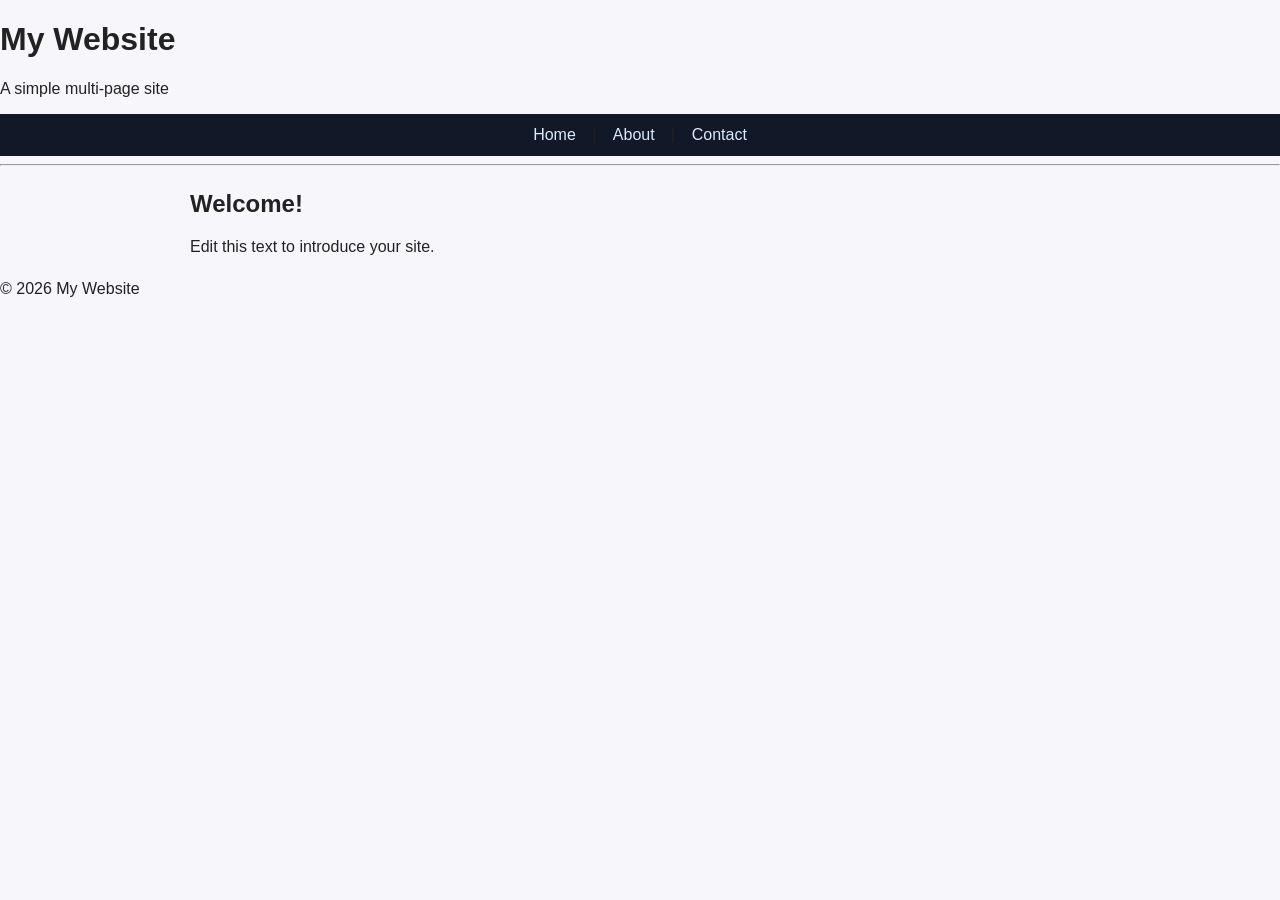
<file: index.html>
<!DOCTYPE html>
<html lang="en">
    <head>
        <link rel="stylesheet" href="style.css">
        <meta charset="UTF-8">
        <meta name="viewport" content="width=device-width, initial-scale=1.0">
        <title>Home</title>
    </head>
    <body>
        <header>
            <h1>My Website</h1>
            <p>A simple multi-page site</p>
        </header>
        <nav>
            <a href="index.html">Home</a> |
            <a href="about.html">About</a> |
            <a href="contact.html">Contact</a>
        </nav>
        <hr>
        <main>
            <h2>Welcome!</h2>
            <p>Edit this text to introduce your site.</p>
        </main>
        <footer>
            <p>&copy; 2026 My Website</p>
        </footer>
    </body>
</html>
</file>
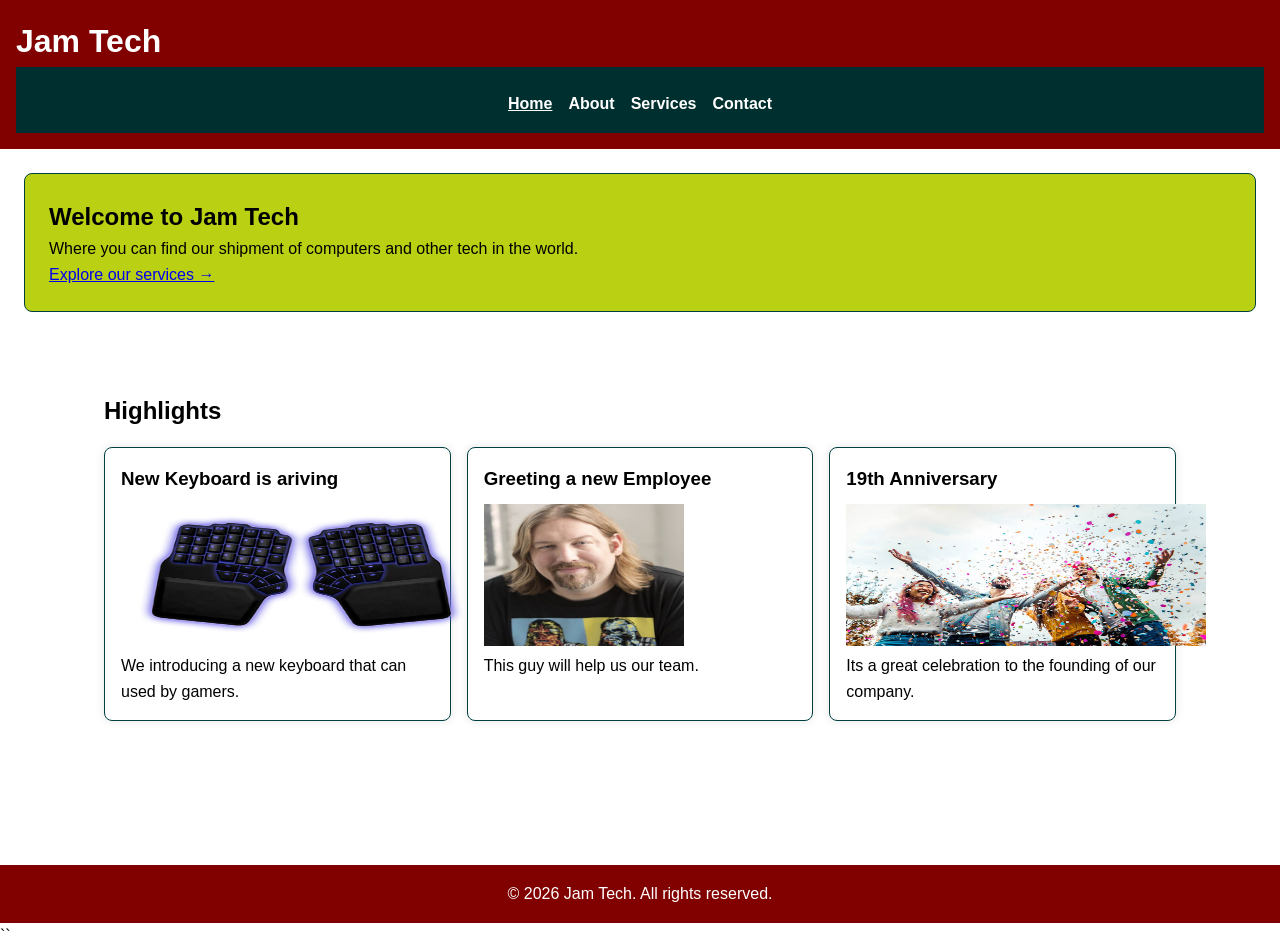
<file: Lab M2/index.html>
<!DOCTYPE html>
<html lang="en">
<head>
  <link rel="stylesheet" href="assets/css/style.css">
  <meta charset="UTF-8" />
  <meta name="viewport" content="width=device-width, initial-scale=1" />
  <meta name="description" content="Home page of Your Website" />
  <title>Jam Tech — Home</title>
  <style>
    /* Minimal styling so you can see structure clearly */
    body { font-family: Arial, sans-serif; line-height: 1.6; margin: 0; }
    header, footer { background:	#810000; color:#fff; padding: 16px; }
    nav ul { display:flex; gap:16px; list-style:none; padding:0; margin:8px 0 0; }
    nav a { color:#fff; text-decoration:none; }
    nav a[aria-current="page"] { text-decoration: underline; font-weight: 700; }
    main { padding: 24px; }
    .hero { background:				#bad012; padding:24px; border:1px solid 		#003f3f; border-radius:8px; }
    .grid { display:grid; gap:16px; grid-template-columns: repeat(auto-fit, minmax(220px, 1fr)); margin-top:16px; }
    .card { border:1px solid #003f3f; border-radius:8px; padding:16px; background:#fff; }
  </style>
</head>
<body>
  <header>
    <h1>Jam Tech</h1>
    <nav aria-label="Main navigation">
      <ul>
        <li><a href="index.html" aria-current="page">Home</a></li>
        <li><a href="about.html">About</a></li>
        <li><a href="services.html">Services</a></li>
        <li><a href="contact.html">Contact</a></li>
      </ul>
    </nav>
  </header>

  <main>
    <section class="hero">
      <h2>Welcome to Jam Tech</h2>
      <p>Where you can find our shipment of computers and other tech in the world.</p>
      <p><a href="services.html">Explore our services →</a></p>
    </section>

    <section>
      <h2>Highlights</h2>
      <div class="grid">
        <article class="card">
          <h3>New Keyboard is ariving</h3>
          <img src="assets/images/New Keyboard.webp" alt="alternativetext.com" width="360" height="142">
          <p>We introducing a new keyboard that can used by gamers.</p>
        </article>
        <article class="card">
          <h3>Greeting a new Employee</h3>
          <img src="assets/images/Employee.jfif" alt="alternativetext.com" width="200" height="142">
          <p>This guy will help us our team.</p>
        </article>
        <article class="card">
          <h3>19th Anniversary</h3>
          <img src="assets/images/yayya.jpg" alt="alternativetext.com" width="360" height="142">
          <p>Its a great celebration to the founding of our company.</p>
        </article>
      </div>
    </section>
  </main>

  <footer>
    <p>© <span id="year"></span> Jam Tech. All rights reserved.</p>
  </footer>

  <script>
    // Auto-update footer year
    document.getElementById('year').textContent = new Date().getFullYear();
  </script>
</body>
</html>
``
</file>
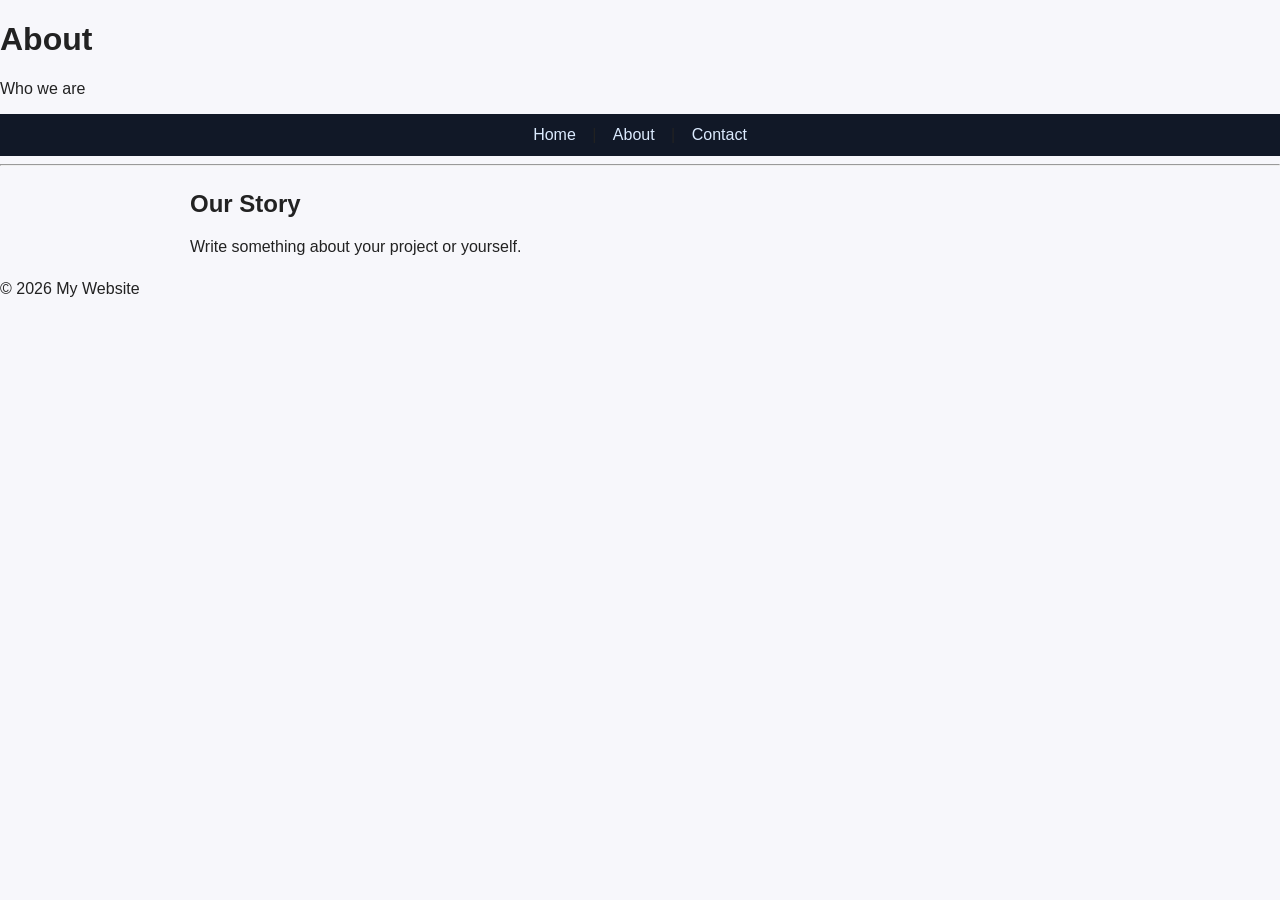
<file: about.html>
<!DOCTYPE html>
<html lang="en">
    <head>
        <link rel="stylesheet" href="style.css">
        <meta charset="UTF-8">
        <meta name="viewport" content="width=device-width, initial-scale=1.0">
        <title>About</title>
    </head>
    <body>
        <header>
            <h1>About</h1>
            <P>Who we are</P>
        </header>
        <nav>
            <a href="index.html">Home</a> |
            <a href="about.html">About</a> |
            <a href="contact.html">Contact</a>
        </nav>
        <hr>
        <main>
            <h2>Our Story</h2>
            <p>Write something about your project or yourself.</p>
        </main>
        <footer>
            <p>&copy; 2026 My Website</p>
        </footer>
    </body>
</html>
</file>
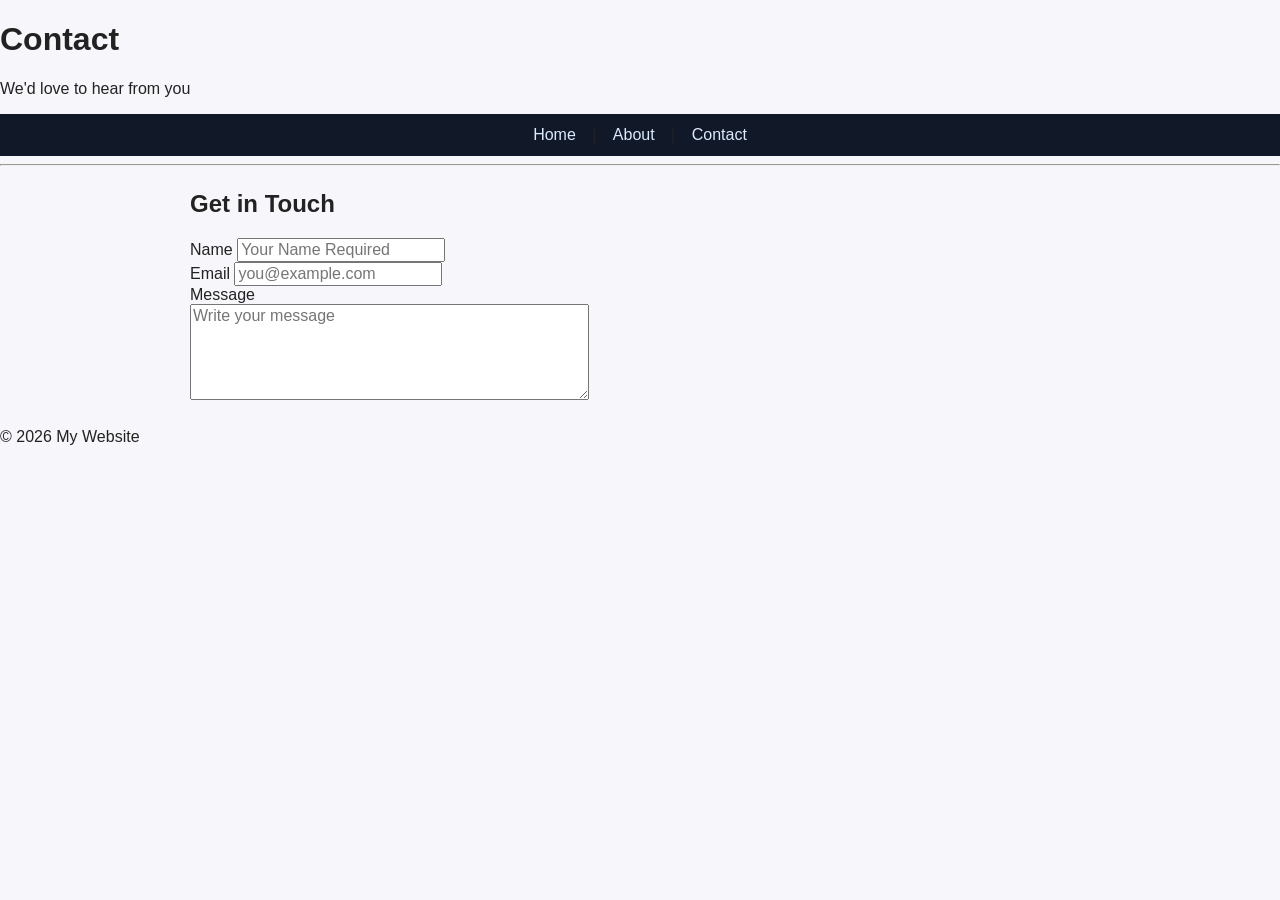
<file: contact.html>
<!DOCTYPE html>
<html lang="en">
    <head>
        <link rel="stylesheet" href="style.css">
        <meta charset="UTF-8">
        <meta name="viewport" content="width=device-width, initial-scale=1.0">
        <title>About</title>
    </head>
    <body>
        <header>
            <h1>Contact</h1>
            <P>We'd love to hear from you</P>
        </header>
        <nav>
            <a href="index.html">Home</a> |
            <a href="about.html">About</a> |
            <a href="contact.html">Contact</a>
        </nav>
        <hr>
        <main>
            <h2>Get in Touch</h2>
            <form action="#" method="post?">
                <label for="name">Name</label>
                <input id="name" name="name" type="text" placeholder="Your Name Required">
                <br>
                <label for="email">Email</label>
                <input id="email" name="email" type="email" placeholder="you@example.com" required>
                <br>
                <label for="message">Message</label>
                <br>
                <textarea id="message" name="message" rows="5" cols="40" placeholder="Write your message" required></textarea>
            </form>
        </main>
        <footer>
            <p>&copy; 2026 My Website</p>
        </footer>
    </body>
</html>
</file>
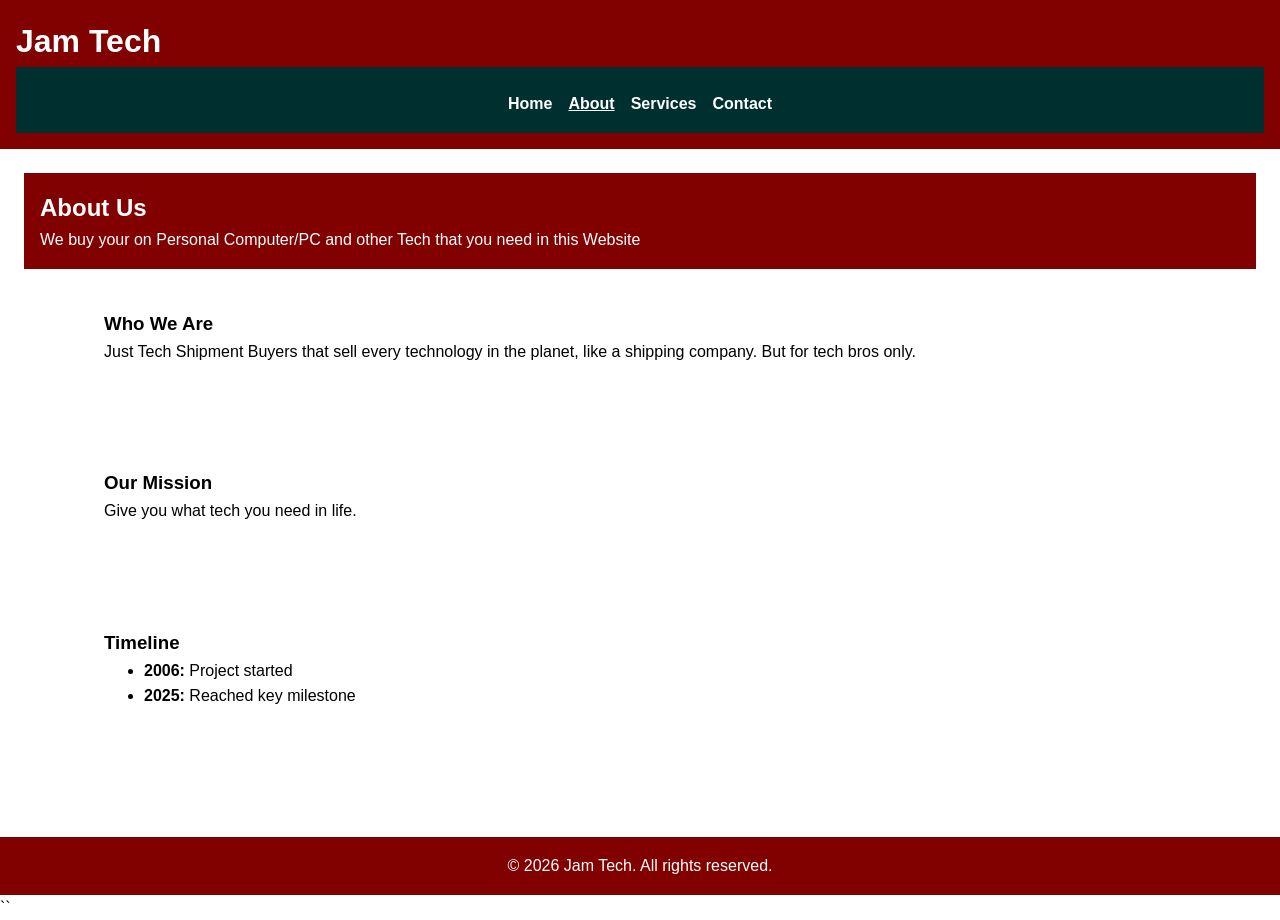
<file: Lab M2/about.html>
<!DOCTYPE html>
<html lang="en">
<head>
  <link rel="stylesheet" href="assets/css/style.css">
  <meta charset="UTF-8" />
  <meta name="viewport" content="width=device-width, initial-scale=1" />
  <meta name="description" content="About page of Your Website" />
  <title>Jam Tech — About</title>
  <style>
    body { font-family: Arial, sans-serif; line-height: 1.6; margin: 0; }
    header, footer { background:	#810000; color:#fff; padding: 16px; }
    nav ul { display:flex; gap:16px; list-style:none; padding:0; margin:8px 0 0; }
    nav a { color:#fff; text-decoration:none; }
    nav a[aria-current="page"] { text-decoration: underline; font-weight: 700; }
    main { padding: 24px; }
    section { margin-bottom: 24px; }
  </style>
</head>
<body>
  <header>
    <h1>Jam Tech</h1>
    <nav aria-label="Main navigation">
      <ul>
        <li><a href="index.html">Home</a></li>
        <li><a href="about.html" aria-current="page">About</a></li>
        <li><a href="services.html">Services</a></li>
        <li><a href="contact.html">Contact</a></li>
      </ul>
    </nav>
  </header>

  <main>
    <header>
      <h2>About Us</h2>
      <p>We buy your on Personal Computer/PC and other Tech that you need in this Website</p>
    </header>

    <section>
      <h3>Who We Are</h3>
      <p>Just Tech Shipment Buyers that sell every technology in the planet, like a shipping company. But for tech bros only.</p>
    </section>

    <section>
      <h3>Our Mission</h3>
      <p>Give you what tech you need in life.</p>
    </section>

    <section>
      <h3>Timeline</h3>
      <ul>
        <li><strong>2006:</strong> Project started</li>
        <li><strong>2025:</strong> Reached key milestone</li>
      </ul>
    </section>
  </main>

  <footer>
    <p>© <span id="year"></span> Jam Tech. All rights reserved.</p>
  </footer>
  <script>document.getElementById('year').textContent = new Date().getFullYear();</script>
</body>
</html>
``
</file>
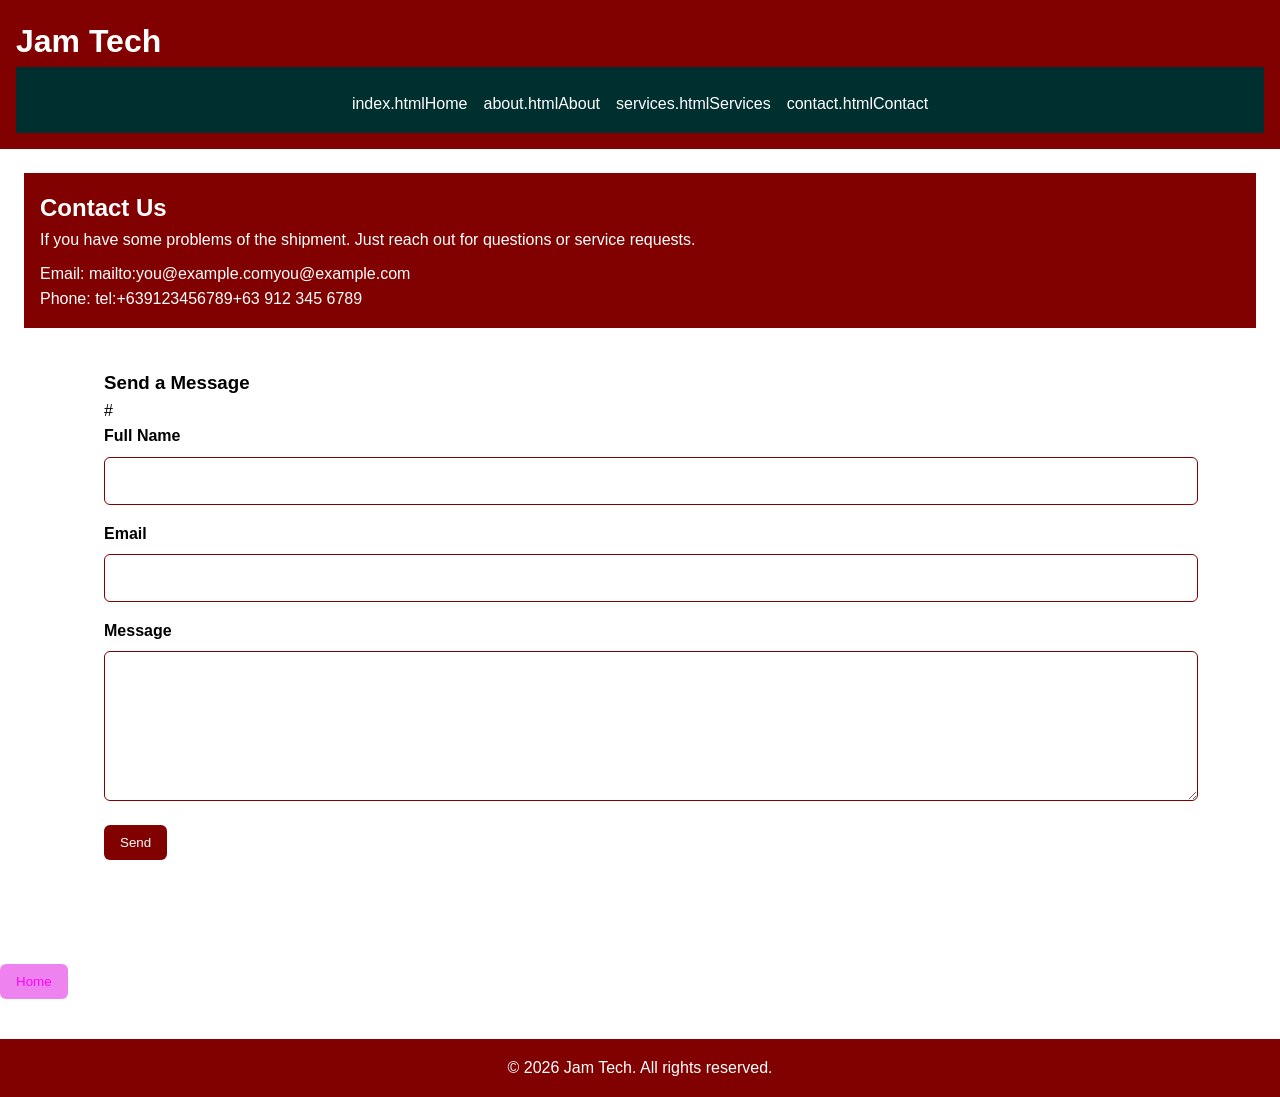
<file: Lab M2/contact.html>
<!DOCTYPE html>
<html lang="en">
<head>
  <link rel="stylesheet" href="assets/css/style.css">
  <meta charset="UTF-8" />
  <meta name="viewport" content="width=device-width, initial-scale=1" />
  <meta name="description" content="Contact page of Your Website" />
  <title>Jam Tech — Contact</title>
  <style>
    body { font-family: Arial, sans-serif; line-height: 1.6; margin: 0; }
    header, footer { background:#810000; color:#fff; padding: 16px; }
    nav ul { display:flex; gap:16px; list-style:none; padding:0; margin:8px 0 0; }
    nav a { color:#fff; text-decoration:none; }
    nav a[aria-current="page"] { text-decoration: underline; font-weight: 700; }
    main { padding: 24px; }
    form { max-width: 560px; margin-top: 16px; }
    label { font-weight: 600; }
    input, textarea { width: 100%; padding: 10px; margin: 8px 0 16px; border:1px solid 		#810000; border-radius:6px; font: inherit; }
    button { background:	#810000; border:none; color:#fff; padding:10px 16px; border-radius:6px; cursor:pointer; }
    button:hover { opacity:.9; }
    .contact-info { margin-top: 8px; }
  </style>
</head>
<body>
  <header>
    <h1>Jam Tech</h1>
    <nav aria-label="Main navigation">
      <ul>
        <li>index.htmlHome</a></li>
        <li>about.htmlAbout</a></li>
        <li>services.htmlServices</a></li>
        <li>contact.htmlContact</a></li>
      </ul>
    </nav>
  </header>

  <main>
    <header>
      <h2>Contact Us</h2>
      <p>If you have some problems of the shipment. Just reach out for questions or service requests.</p>
      <div class="contact-info">
        <p>Email: mailto:you@example.comyou@example.com</a></p>
        <p>Phone: tel:+639123456789+63 912 345 6789</a></p>
      </div>
    </header>

    <section aria-label="Contact form">
      <h3>Send a Message</h3>
      #
        <div>
          <label for="name">Full Name</label><br />
          <input type="text" id="name" name="name" required />
        </div>
        <div>
          <label for="email">Email</label><br />
          <input type="email" id="email" name="email" required />
        </div>
        <div>
          <label for="message">Message</label><br />
          <textarea id="message" name="message" rows="5" required></textarea>
        </div>
        <button type="submit">Send</button>
      </form>
      <!-- Note: Backend processing will be added in later weeks -->
    </section>
  </main>

  <a href="index.html">
    <button style="background-color: violet; color: fuchsia;">Home</button>
  </a>

  <footer>
    <p>© <span id="year"></span> Jam Tech. All rights reserved.</p>
  </footer>
  <script>document.getElementById('year').textContent = new Date().getFullYear();</script>
</body>
</html>
</file>
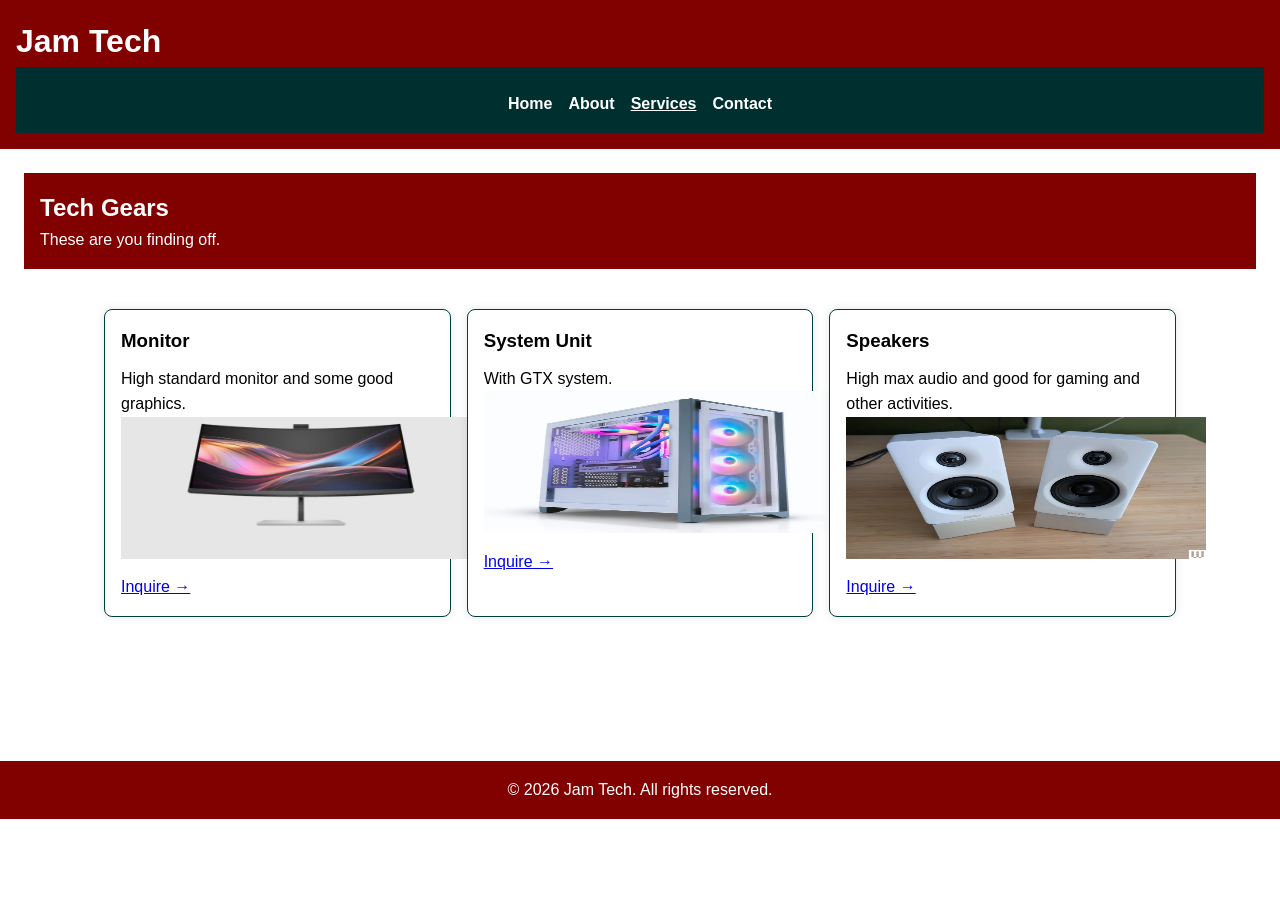
<file: Lab M2/services.html>
<!DOCTYPE html>
<html lang="en">
<head>
  <link rel="stylesheet" href="assets/css/style.css">
  <meta charset="UTF-8" />
  <meta name="viewport" content="width=device-width, initial-scale=1" />
  <meta name="description" content="Services page of Your Website" />
  <title>Jam Tech — Services</title>
  <style>
    body { font-family: Arial, sans-serif; line-height: 1.6; margin: 0; }
    header, footer { background:	#810000; color:#fff; padding: 16px; }
    nav ul { display:flex; gap:16px; list-style:none; padding:0; margin:8px 0 0; }
    nav a { color:#fff; text-decoration:none; }
    nav a[aria-current="page"] { text-decoration: underline; font-weight: 700; }
    main { padding: 24px; }
    .grid { display:grid; gap:16px; grid-template-columns: repeat(auto-fit, minmax(240px, 1fr)); }
    .card { border:1px solid #003f3f; border-radius:8px; padding:16px; background:#fff; }
    .card a { display:inline-block; margin-top:8px; }
  </style>
</head>
<body>
  <header>
    <h1>Jam Tech</h1>
    <nav aria-label="Main navigation">
      <ul>
        <li><a href="index.html">Home</a></li>
        <li><a href="about.html">About</a></li>
        <li><a href="services.html" aria-current="page">Services</a></li>
        <li><a href="contact.html">Contact</a></li>
      </ul>
    </nav>
  </header>

  <main>
    <header>
      <h2>Tech Gears</h2>
      <p>These are you finding off.</p>
    </header>

    <section aria-label="Service list" class="grid">
      <article class="card">
        <h3>Monitor</h3>
        <p>High standard monitor and some good graphics.</p>
        <img src="assets/images/Monitor.avif" alt="alternativetext.com" width="360" height="142">

        <a href="contact.html">Inquire →</a>
      </article>
      <article class="card">
        <h3>System Unit</h3>
        <p>With GTX system.</p>
        <img src="assets/images/System Unit.webp" alt="alternativetext.com" width="360" height="142">
        <a href="contact.html">Inquire →</a>
      </article>
      <article class="card">
        <h3>Speakers</h3>
        <p>High max audio and good for gaming and other activities.</p>
        <img src="assets/images/Speakers.webp" alt="alternativetext.com" width="360" height="142">
        <a href="contact.html">Inquire →</a>
      </article>
    </section>
  </main>

  <footer>
    <p>© <span id="year"></span> Jam Tech. All rights reserved.</p>
  </footer>
  <script>document.getElementById('year').textContent = new Date().getFullYear();</script>
</body>
</html>
</file>
<file: style.css>
body {
margin: 0;
font-family: Arial, Helvetica, sans-serif;
background-color: #f7f7fb;
color: #222;
}
/* Simple navigation */
nav {
background: #111827;
padding: 12px;
text-align: center;
}
nav a {
color: #dbeafe;
text-decoration: none;
margin: 0 12px;
}
nav a:hover {
color: #ffffff;
}
/* Content area */
main {
max-width: 900px;
margin: 24px auto;
padding: 0 16px;
}

/* Form basics */
input, textarea, button {
font: inherit;
}
</file>
<file: Lab M2/assets/css/style.css>
* {
    margin: 0;
}

:root {
    --primary: 	#002f2f;
    --secondary:#660000;
    --light: #f9f9f9;
    --dark: #222;
    --text: #333;
}

body {
    background-image: url("https://freedesignfile.com/upload/2022/12/Technology-background-design-vector-illustration.jpg");
    background-repeat: no-repeat;
    background-attachment: fixed;
    background-position: center;
    background-size: cover;
}

nav {
    background: var(--primary);
    padding: 16px;
}

nav ul {
    list-style: none;
    display: flex;
    gap: 20px;
    justify-content: center;
}

nav a {
    color: white;
    text-decoration: none;
    font-weight: bold;
}

nav a:hover {
    opacity: 0.8;
}

.btn {
    background: var(--secondary);
    color: white;
    padding: 10px 20px;
    border-radius: 6px;
    text-decoration: none;
    display: inline-block;
    transition: .3s ease;
}

section {
    padding: 40px 80px;
    margin-bottom: 40px;
}

.section-title {
    font-size: 2rem;
    color: var(--primary);
    margin-bottom: 16px;
}

.card {
    background: white;
    padding: 20px;
    border-radius: 8px;
    box-shadow: 0 0 10px rgba(0,0,0,0.1);
}

.card h3 {
    margin-bottom: 10px;
}

footer {
    background:  var(--dark);
    color: white;
    text-align: center;
    padding: 20px;
    margin-top: 40px;
}
</file>
